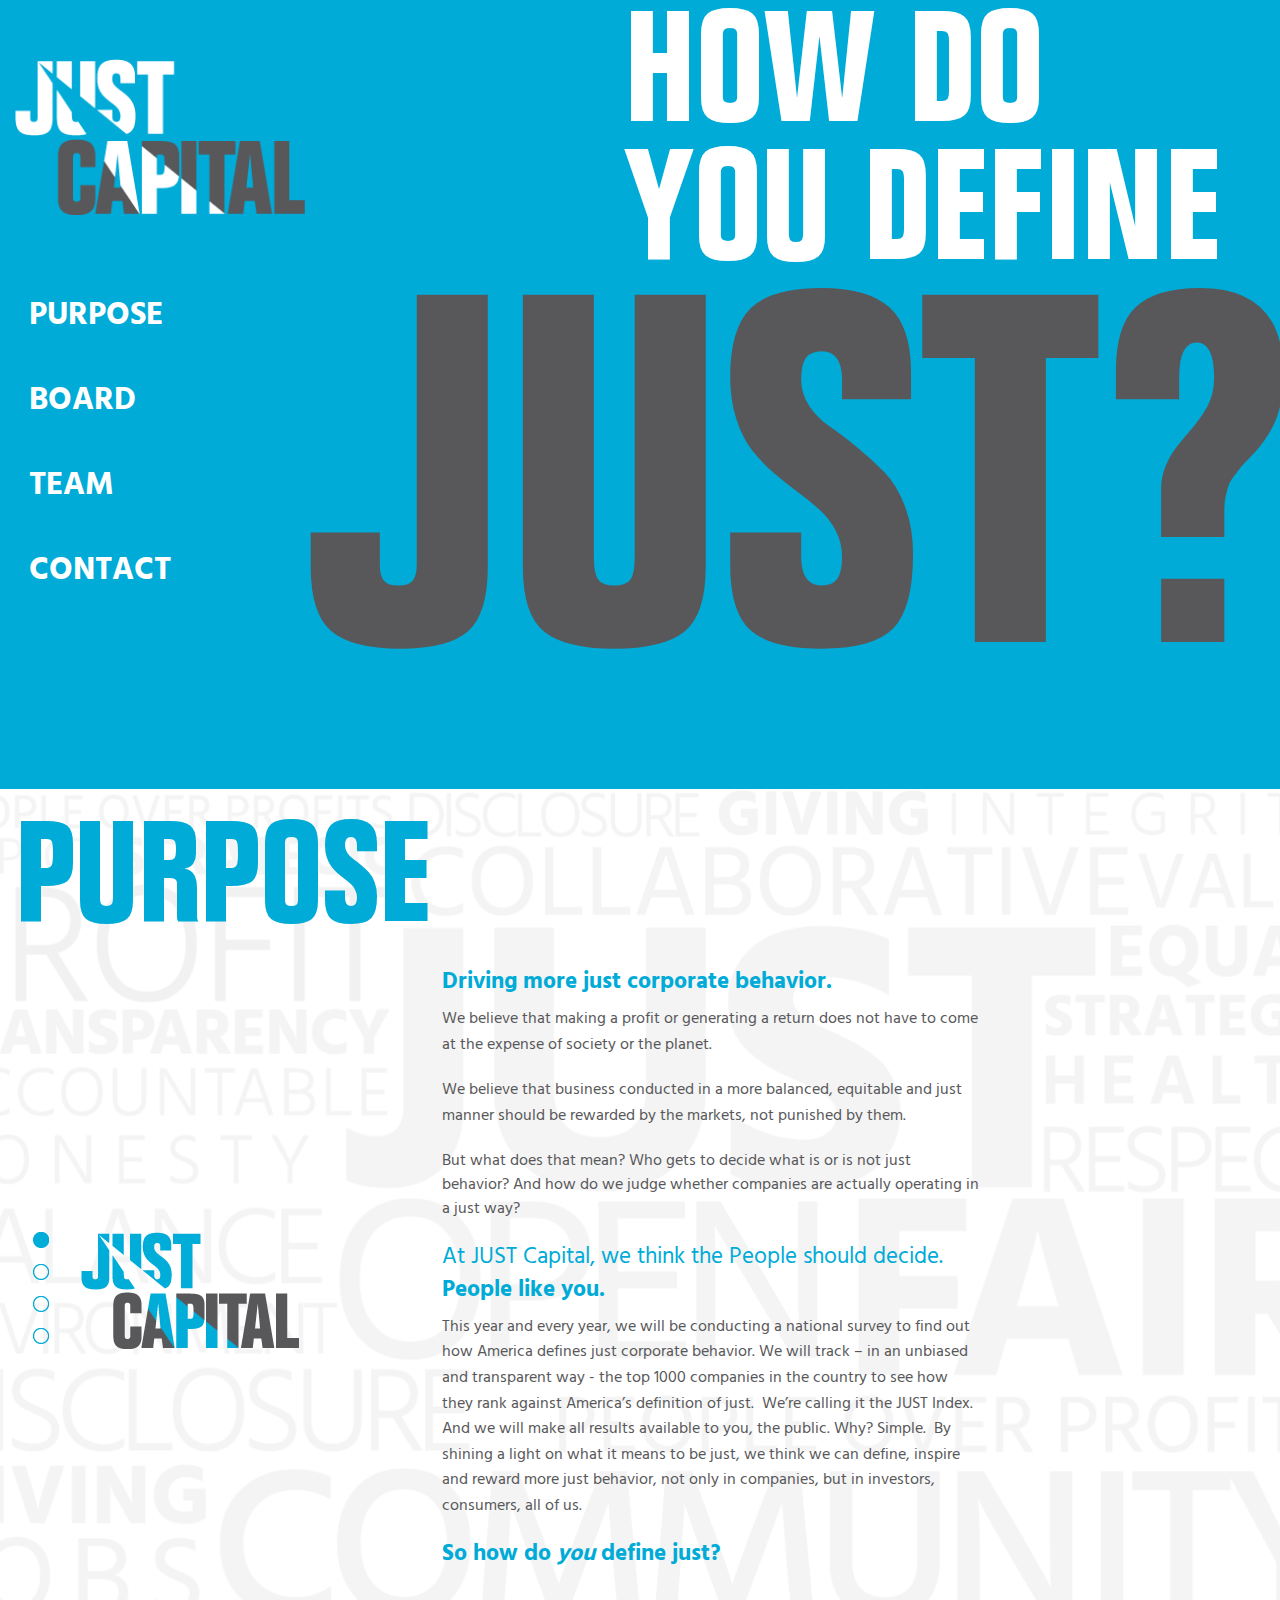
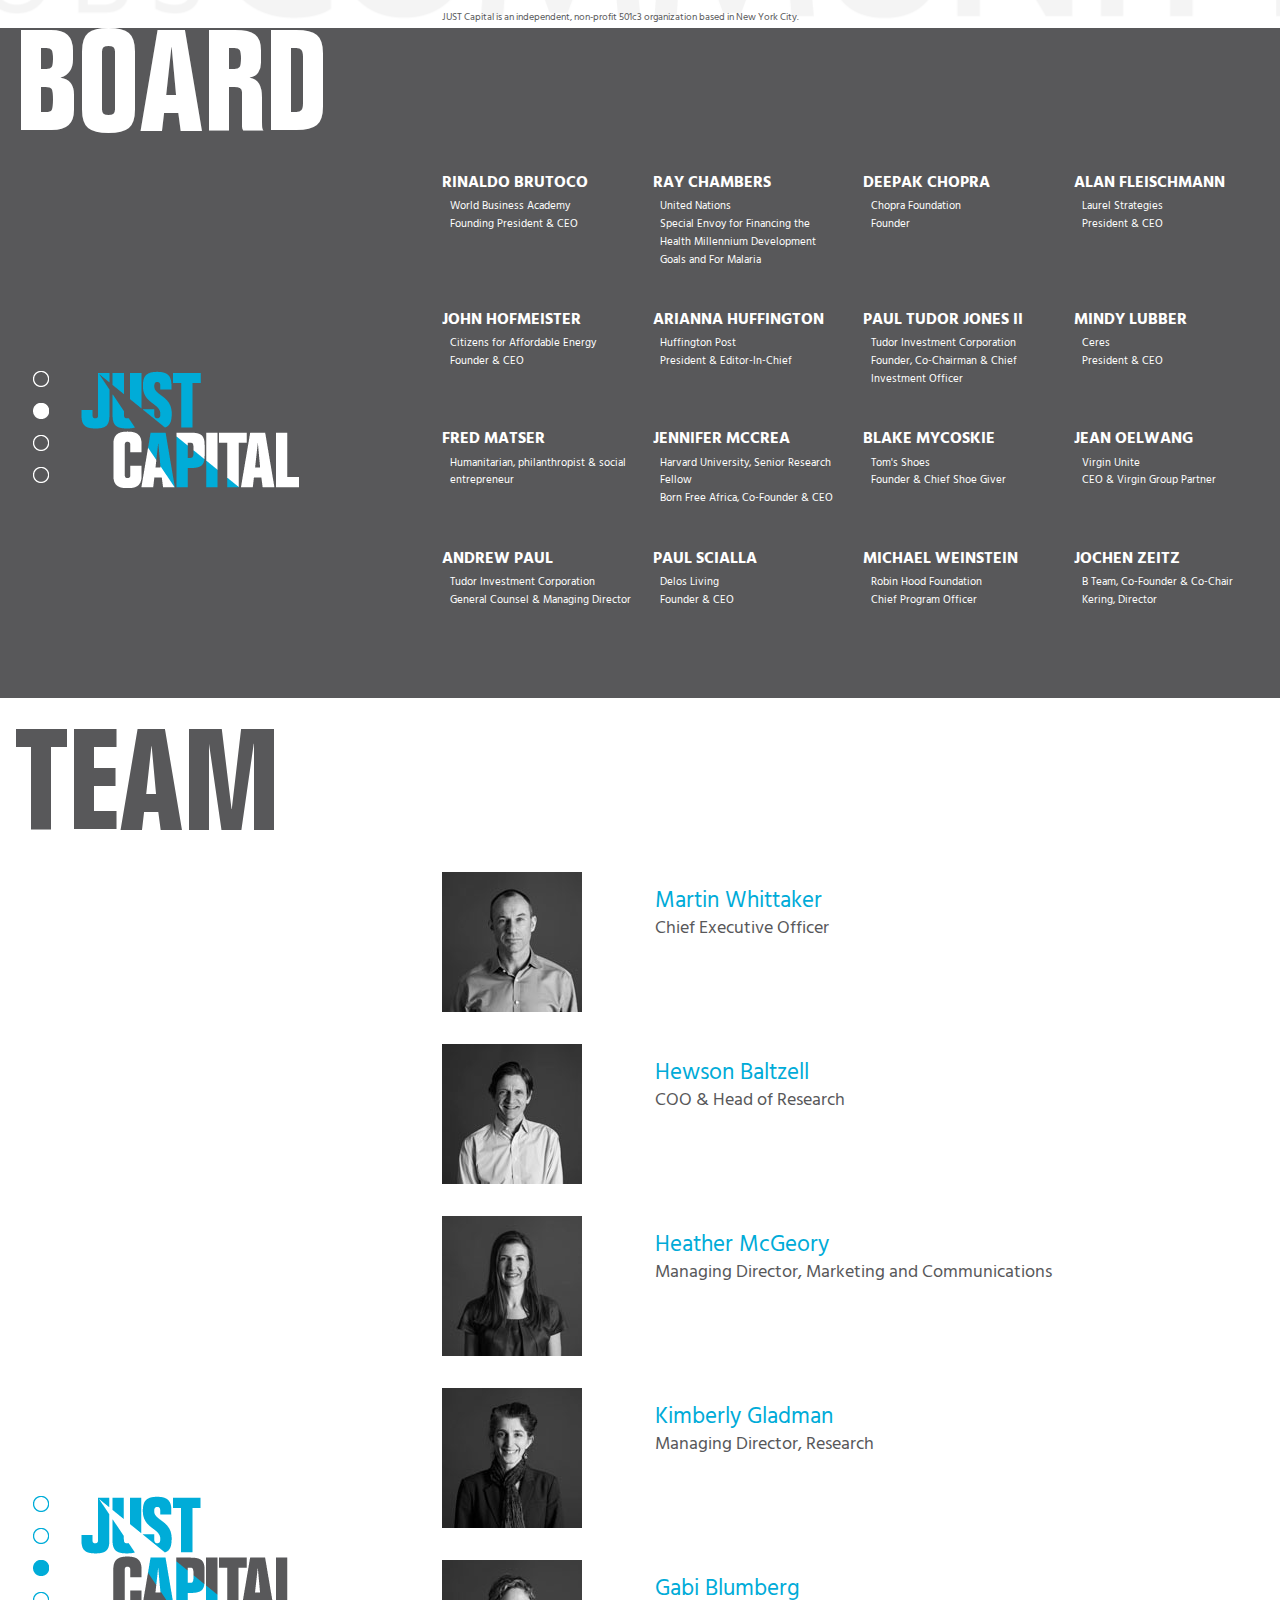
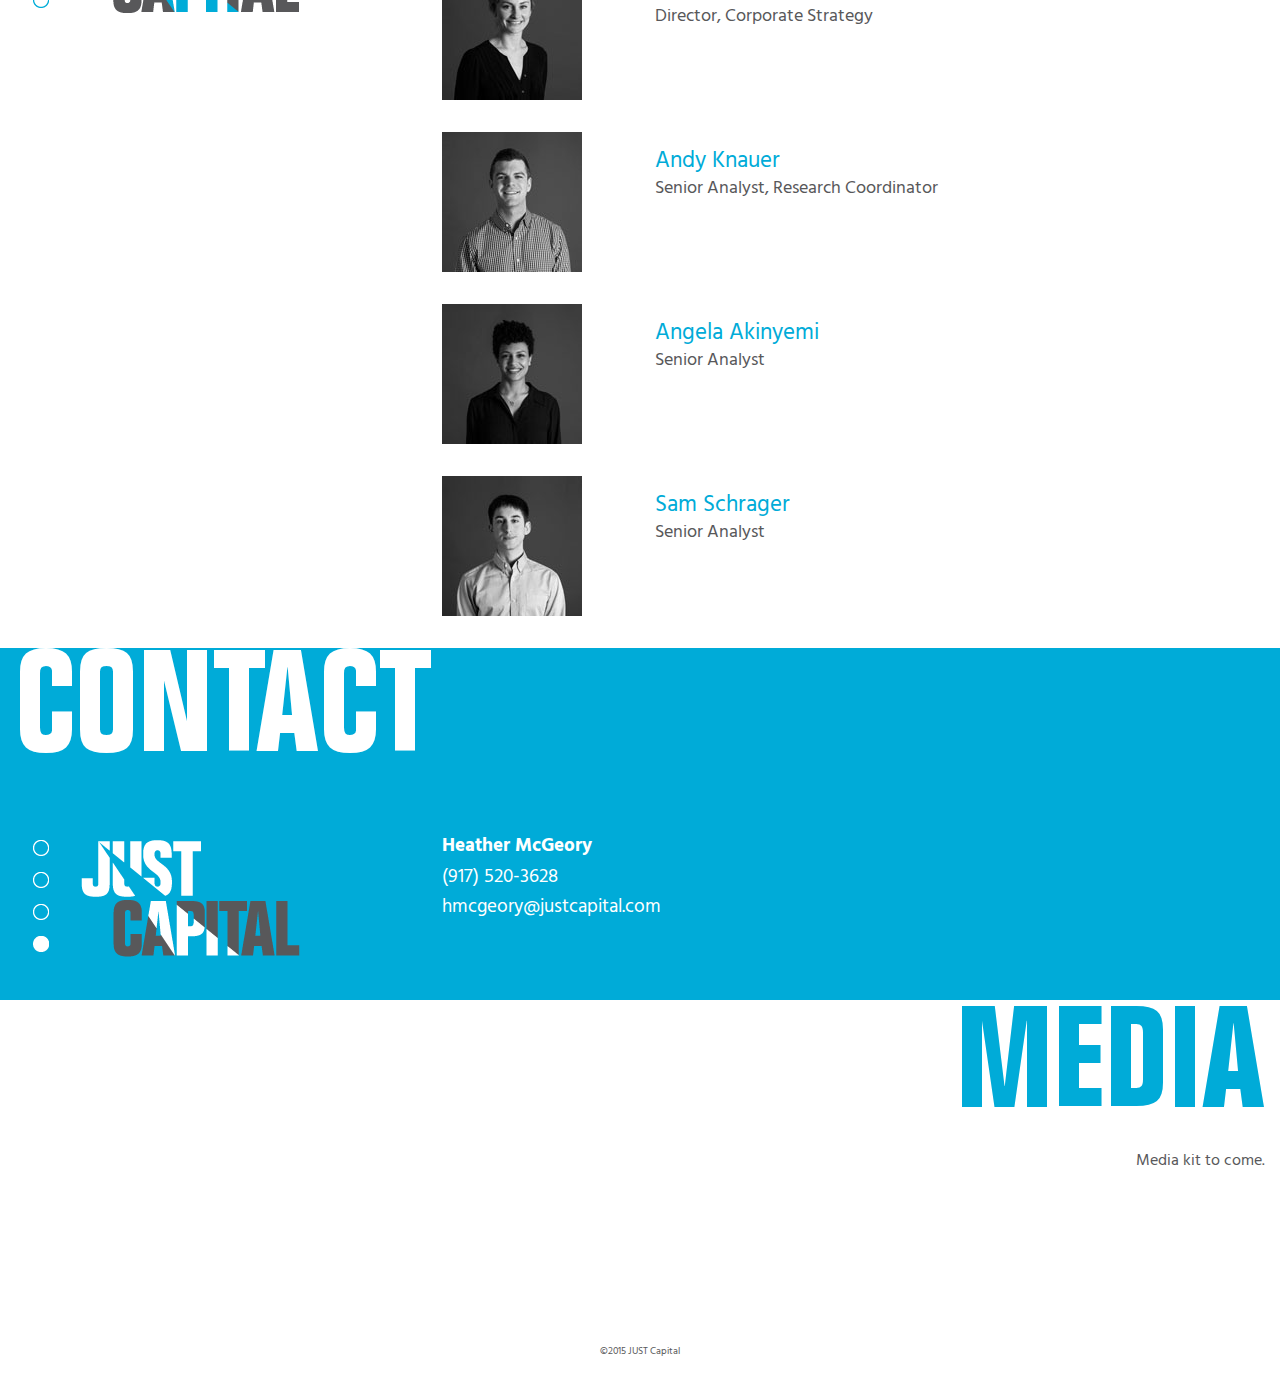
<file: index.html>
<!doctype html>
<html class="no-js" lang="en">
  <head>
    <meta charset="utf-8" />
    <meta name="viewport" content="width=device-width, initial-scale=1.0" />
    <meta name="description" content="We believe that making a profit or generating a return does not have to come at the expense of society or the planet.">
    <meta name="keywords" content="survey, corporate, behavior, just, public, ranking, national, america, united states">
    <meta name="author" content="JUST Capital">
    <title>JUST Capital - How do you define just?</title>
    <link rel="stylesheet" href="css/normalize.css" />
    <link rel="stylesheet" href="css/justcap.v1.1.css" />
    <script src="js/modernizr-min.js"></script>
  </head>
  <body>
    <!-- BEGIN MAIN -->
    <div class="main" role="main" id="pagetop">
      <!-- BEGIN SPLASH SECTION -->
      <section id="splash">
        <div class="row">
          <!-- BEGIN SPLASH SIDBAR -->
          <div class="large-3 medium-3 small-4 columns">
            <div id="staticsidebar">
              <span class="scroll-nav__heading">
                <img src="img/nav_logo.png" title="JUST Capital" alt="JUST Capital"/>
              </span>
              <ul class="side-nav scroll-nav__list hide-for-small-only">
                <li class="purposeBtn"><a>Purpose</a></li>
                <li class="boardBtn"><a>Board</a></li>
                <li class="teamBtn"><a>Team</a></li>
                <li class="contactBtn"><a>Contact</a></li>
              </ul>
            </div>
          </div>
          <!-- END SPLASH SIDEBAR -->
          <!-- BEGIN SPLASH CONTENT-->
          <div class="large-8 large-offset-1 medium-9 medium-offset-0 small-8 small-offset-0 columns">
            <div class="row">
              <div class="large-12 large-offset-0 medium-11 medium-offset-1 small-12 small-offset-0 columns">
                <div class="headline-container">
                  <h2 class="headline"><span id="headline1a">How do </span><br/><span id="headline1b">you define</span><br/><span id="headline2">just?</span></h2>
                </div>
              </div>
            </div>
          </div>
          <!-- END SPLASH CONTENT -->
        </div>
      </section>
      <!-- END SPLASH SECTION -->
      <!-- BEGIN PURPOSE SECTION -->
      <section id="wordcloud">
        <div id="purpose">
          <div class="row">
            <div class="large-4 medium-3 small-12 columns end">
              <h3 class="purpose-heading">Purpose</h3>
            </div>
          </div>
          <div class="row">
            <div class="large-4 medium-3 hidden-for-small columns end">
              <div class="left-nav-box">
                <ul class="left-nav-list left">
                    <li class="blue-btn-active purposeBtn"></li>
                    <li class="blue-btn-inactive boardBtn"></li>
                    <li class="blue-btn-inactive teamBtn"></li>
                    <li class="blue-btn-inactive contactBtn"></li>
                </ul>
                <div class="left-nav-logo right hidden-for-medium-down topBtn">
                  <img src="img/logo-side-white.png" title="JUST Capital Logo" alt="JUST Capital"/>
                </div>
              </div>
            </div>
            <div class="large-8 medium-9 small-12 columns">
              <div class="row">
                <div class="large-8 medium-10 small-12 columns end purpose-content">
                  <h4>Driving more just corporate behavior.</h4>
                  <p>We believe that making a profit or generating a return does not have to come at the expense of society or the planet.</p>
                  <p>We believe that business conducted in a more balanced, equitable and just manner should be rewarded by the markets, not punished by them.</p>
    But what does that mean? Who gets to decide what is or is not just behavior? And how do we judge whether companies are actually operating in a just way?</p>
                  <h4><span class="subheading">At JUST Capital, we think the People should decide.</span><br/>People like you.</h4>
                  <p>This year and every year, we will be conducting a national survey to find out how America defines just corporate behavior. We will track – in an unbiased and transparent way - the top 1000 companies in the country to see how they rank against America’s definition of just.  We’re calling it the JUST Index. And we will make all results available to you, the public.
    Why? Simple.  By shining a light on what it means to be just, we think we can define, inspire and reward more just behavior, not only in companies, but in investors, consumers, all of us.</p>
                  <h4>So how do <span class="italic">you</span> define just?</h4>
                  <br/>
                  <small>JUST Capital is an independent, non-profit 501c3 organization based in New York City.</small>
                </div>
              </div>
            </div>
          </div>
        </div>
      </section>
      <!-- END PURPOSE SECTION -->
      <!-- BEGIN BOARD SECTION -->
      <section id="board">
        <div class="row">
          <div class="large-4 medium-3 small-12 columns end">
            <h3 class="board-heading">Board</h3>
          </div>
        </div>
        <div class="row">
          <div class="large-4 medium-3 hidden-for-small columns end">
            <div class="left-nav-box">
              <ul class="left-nav-list left">
                <li class="white-btn-inactive purposeBtn"></li>
                <li class="white-btn-active boardBtn"></li>
                <li class="white-btn-inactive teamBtn"></li>
                <li class="white-btn-inactive contactBtn"></li>
              </ul>
              <div class="left-nav-logo right hidden-for-medium-down topBtn">
                <img src="img/logo-side-grey.png" title="JUST Capital Logo" alt="JUST Capital"/>
              </div>
            </div>
          </div>
          <div class="large-8 medium-9 small-12 columns">
            <ul class="small-block-grid-2 medium-block-grid-3 large-block-grid-4 board-members">
              <li><h5>Rinaldo Brutoco</h5><p>World Business Academy<br/>Founding President &amp; CEO</p></li>
              <li><h5>Ray Chambers</h5><p>United Nations<br/>Special Envoy for Financing the Health Millennium Development Goals and For Malaria</p></li>
              <li><h5>Deepak Chopra</h5><p>Chopra Foundation<br/>Founder</p></li>
              <li><h5>Alan Fleischmann</h5><p>Laurel Strategies<br/>President &amp; CEO</p></li>
              <li><h5>John Hofmeister</h5><p>Citizens for Affordable Energy<br/>Founder &amp; CEO</p></li>
              <li><h5>Arianna Huffington</h5><p>Huffington Post<br/>President &amp; Editor-In-Chief</p></li>
              <li><h5>Paul Tudor Jones II</h5><p>Tudor Investment Corporation<br/>Founder, Co-Chairman &amp; Chief Investment Officer</p></li>
              <li><h5>Mindy Lubber</h5><p>Ceres<br/>President &amp; CEO</p></li>
              <li><h5>Fred Matser</h5><p>Humanitarian, philanthropist &amp; social entrepreneur</p></li>
              <li><h5>Jennifer McCrea</h5><p>Harvard University, Senior Research Fellow<br/>Born Free Africa, Co-Founder &amp; CEO</p></li>
              <li><h5>Blake Mycoskie</h5><p>Tom's Shoes<br/>Founder &amp; Chief Shoe Giver</p></li>
              <li><h5>Jean Oelwang</h5><p>Virgin Unite<br/>CEO &amp; Virgin Group Partner</p></li>
              <li><h5>Andrew Paul</h5><p>Tudor Investment Corporation<br/>General Counsel &amp; Managing Director</p></li>
              <li><h5>Paul Scialla</h5><p>Delos Living<br/>Founder &amp; CEO</p></li>
              <li><h5>Michael Weinstein</h5><p>Robin Hood Foundation<br/>Chief Program Officer</p></li>
              <li><h5>Jochen Zeitz</h5><p>B Team, Co-Founder &amp; Co-Chair<br/>Kering, Director</p></li>
            </ul>
          </div>
        </div>
      </section>
      <!-- END BOARD SECTION -->
      <!-- BEGIN TEAM SECTION -->
      <section id="team">
        <div class="row">
          <div class="large-4 medium-3 small-12 columns end">
            <h3 class="team-heading">Team</h3>
          </div>
        </div>
        <div class="row">
          <div class="large-4 medium-3 hidden-for-small columns end">
            <div class="left-nav-box">
              <ul class="left-nav-list left">
                <li class="blue-btn-inactive purposeBtn"></li>
                <li class="blue-btn-inactive boardBtn"></li>
                <li class="blue-btn-active teamBtn"></li>
                <li class="blue-btn-inactive contactBtn"></li>
              </ul>
              <div class="left-nav-logo right hidden-for-medium-down topBtn">
                <img src="img/logo-side-white.png" title="JUST Capital Logo" alt="JUST Capital"/>
              </div>
            </div>
          </div>
          <div class="large-8 medium-9 small-12 columns team">
            <!-- START TEAM MEMBER 01 -->
            <div class="row team-member">
              <div class="large-3 medium-3 small-4 columns">
                <img src="img/martin_whittaker.jpg" title="Martin Whitaker Headshot" alt="Martin Whitaker"/>
              </div>
              <div class="large-9 medium-9 small-8 columns">
                <dl class="accordion" data-accordion="teamAccordionGroup">
                  <dd class="accordion-navigation">
                    <a href="#panel1a">
                      <div class="row">
                        <div class="large-12 columns">
                          <h4 class="team-member-name">Martin Whittaker</h4><h5 class="team-member-title">Chief Executive Officer</h5>
                        </div>                            
                      </div>
                    </a>
                    <div id="panel1a" class="row content">
                      <div class="large-12 columns">
                        <p>Martin is the CEO of JUST Capital. A veteran of the sustainable finance and impact investing industry, he previously held senior management positions at Sonen Capital, MissionPoint Capital, Swiss Re and Innovest.  Martin is also co-convener of the CREO family office network, a Board member of the Carbon Disclosure Project (US), and an advisor to the Sustainable Accounting Standards Board.</p>
                      </div>
                    </div>
                  </dd>
                </dl>
              </div>
            </div>
            <!-- START TEAM MEMBER 02 -->
            <div class="row team-member">
              <div class="large-3 medium-3 small-4 columns">
                <img src="img/hewson_baltzell.jpg" title="Hewson Baltzell Headshot" alt="Hewson Baltzell"/>
              </div>
              <div class="large-9 medium-9 small-8 columns">
                <dl class="accordion" data-accordion="teamAccordionGroup">
                  <dd class="accordion-navigation">
                    <a href="#panel2a">
                      <div class="row">
                        <div class="large-12 columns">
                          <h4 class="team-member-name">Hewson Baltzell</h4><h5 class="team-member-title">COO & Head of Research</h5>
                        </div>                            
                      </div>
                    </a>
                    <div id="panel2a" class="row content">
                      <div class="large-12 columns">
                        <p>Hewson is the COO and Head of Research at JUST Capital. Most recently, he was Executive Director and head of product development at MSCI, a leader in Environmental, Social and Governance research and ratings of equities, bonds and other financial instruments for institutional investors.</p>
                        <p>Hewson is on the board of the Global Impact Investing Network and the
Standards Advisory Committee of the Global Impact Investing Rating System. He has an MBA in Finance from Wharton and a BA in International Relations from the University of Pennsylvania.</p>
                      </div>
                    </div>
                  </dd>
                </dl>
              </div>
            </div>
            <!-- START TEAM MEMBER 03 -->
            <div class="row team-member">
              <div class="large-3 medium-3 small-4 columns">
                <img src="img/heather_mcgeory.jpg" title="Heather McGeory Headshot" alt="Heather McGeory"/>
              </div>
              <div class="large-9 medium-9 small-8 columns">
                <dl class="accordion" data-accordion="teamAccordionGroup">
                  <dd class="accordion-navigation">
                    <a href="#panel3a">
                      <div class="row">
                        <div class="large-12 columns">
                          <h4 class="team-member-name">Heather McGeory</h4><h5 class="team-member-title">Managing Director, Marketing and Communications</h5>
                        </div>                            
                      </div>
                    </a>
                    <div id="panel3a" class="row content">
                      <div class="large-12 columns">
                        <p>Heather leads the communications, marketing and partnerships team at JUST Capital. Prior to joining JUST, Heather fundraised for and incubated Here Now, a new initiative launched to mobilize public voices on climate change. She also spent two years on the strategy team at Purpose, advising on digital engagement, incubating new organizations, and creating joint partnerships.</p>
                        <p>Heather was a Faculty Research Fellow at NASA and an Aspen Institute Fellow at the Albright Stonebridge Group. She has a MIA from Columbia University in Energy Policy and Economics and a BA in Religion from Barnard College.</p>
                      </div>
                    </div>
                  </dd>
                </dl>
              </div>
            </div>
            <!-- START TEAM MEMBER 04 -->
            <div class="row team-member">
              <div class="large-3 medium-3 small-4 columns">
                <img src="img/kimberly_gladman.jpg" title="Kimberly Gladman Headshot" alt="Kimberly Gladman"/>
              </div>
              <div class="large-9 medium-9 small-8 columns">
                <dl class="accordion" data-accordion="teamAccordionGroup">
                  <dd class="accordion-navigation">
                    <a href="#panel4a">
                      <div class="row">
                        <div class="large-12 columns">
                          <h4 class="team-member-name">Kimberly Gladman</h4><h5 class="team-member-title">Managing Director, Research</h5>
                        </div>                            
                      </div>
                    </a>
                    <div id="panel4a" class="row content">
                      <div class="large-12 columns">
                        <p>Kimberly focuses on study design and research collaboration.  Before joining JUST, she served as research director for corporate governance specialist GMI (formerly The Corporate Library), and conducted research and shareholder advocacy at Domini Social Investments, a leading socially responsible mutual fund.</p>
                        <p>Kimberly serves on the research committee for the US Forum for Sustainable and Responsible Investment, as well as the steering committee for the Principles for Responsible Investment Academic Network.  Kimberly holds the Chartered Financial Analyst designation, a Ph.D. from NYU, and an undergraduate degree from Yale.</p>
                      </div>
                    </div>
                  </dd>
                </dl>
              </div>
            </div>
            <!-- START TEAM MEMBER 05 -->
            <div class="row team-member">
              <div class="large-3 medium-3 small-4 columns">
                <img src="img/gabi_blumberg.jpg" title="Gabi Blumberg Headshot" alt="Gabi Blumberg"/>
              </div>
              <div class="large-9 medium-9 small-8 columns">
                <dl class="accordion" data-accordion="teamAccordionGroup">
                  <dd class="accordion-navigation">
                    <a href="#panel5a">
                      <div class="row">
                        <div class="large-12 columns">
                          <h4 class="team-member-name">Gabi Blumberg</h4><h5 class="team-member-title">Director, Corporate Strategy</h5>
                        </div>                            
                      </div>
                    </a>
                    <div id="panel5a" class="row content">
                      <div class="large-12 columns">
                        <p>Gabi manages corporate strategy for JUST Capital with particular focus on research and external outreach. She is working with the research team to launch the JUST rankings, ensuring they are aligned with commercial activities, partnerships and communications.</p>
                        <p>Prior to joining JUST Capital, Gabi worked at the pioneering British impact investing firm, Investing for Good. With a focus on mobilizing institutional capital into impact investments, she launched the first exchange-listed Charity Bond in the UK. She also co-authored "The Good Investor", a book of best practice guidelines for impact investors. Gabi earned her MPA with Distinction from the London School of Economics and a BA in Economics from New York University.</p>
                      </div>
                    </div>
                  </dd>
                </dl>
              </div>
            </div>
            <!-- START TEAM MEMBER 06 -->
            <div class="row team-member">
              <div class="large-3 medium-3 small-4 columns">
                <img src="img/andy_knauer.jpg" title="Andy Knauer Headshot" alt="Andy Knauer"/>
              </div>
              <div class="large-9 medium-9 small-8 columns">
                <dl class="accordion" data-accordion="teamAccordionGroup">
                  <dd class="accordion-navigation">
                    <a href="#panel6a">
                      <div class="row">
                        <div class="large-12 columns">
                          <h4 class="team-member-name">Andy Knauer</h4><h5 class="team-member-title">Senior Analyst, Research Coordinator</h5>
                        </div>                            
                      </div>
                    </a>
                    <div id="panel6a" class="row content">
                      <div class="large-12 columns">
                        <p>Andy leads JUST Capital's analyst team and contributes to core research activities related to corporate sustainability and ‘just’ performance.</p>
                        <p>Prior to JUST Capital, Andy was a Research Associate at Harvard Business School.  Working with Bob Eccles and George Serafeim, he authored cases, book chapters, and articles on sustainability strategy and reporting. Andy has done projects with the Bren School, HBX, Columbia University, the Mercatus Center, and the National Bureau of Economic Research. He graduated magna cum laude from the University of California, Santa Barbara, where he was a Regents Scholar.</p>
                      </div>
                    </div>
                  </dd>
                </dl>
              </div>
            </div>
            <!-- START TEAM MEMBER 07 -->
            <div class="row team-member">
              <div class="large-3 medium-3 small-4 columns">
                <img src="img/angela_akinyemi.jpg" title="Angela Akinyemi Headshot" alt="Angela Akinyemi"/>
              </div>
              <div class="large-9 medium-9 small-8 columns">
                <dl class="accordion" data-accordion="teamAccordionGroup">
                  <dd class="accordion-navigation">
                    <a href="#panel7a">
                      <div class="row">
                        <div class="large-12 columns">
                          <h4 class="team-member-name">Angela Akinyemi</h4><h5 class="team-member-title">Senior Analyst</h5>
                        </div>                            
                      </div>
                    </a>
                    <div id="panel7a" class="row content">
                      <div class="large-12 columns">
                        <p>Angela is part of our core research team, working to define, measure and evaluate corporate justness. Prior to joining JUST Capital, Angela worked in Equity Capital Markets at Credit Suisse, running the analytics and research the group relied on to advise clients on equity structure and transactions.</p>
                        <p>Angela is a graduate of Georgetown University, where she received her BA in Physics and minored in Math and French.</p>
                      </div>
                    </div>
                  </dd>
                </dl>
              </div>
            </div>
            <!-- START TEAM MEMBER 08 -->
            <div class="row team-member">
              <div class="large-3 medium-3 small-4 columns">
                <img src="img/sam_schrager.jpg" title="Sam Schrager Headshot" alt="Sam Schrager"/>
              </div>
              <div class="large-9 medium-9 small-8 columns">
                <dl class="accordion" data-accordion="teamAccordionGroup">
                  <dd class="accordion-navigation">
                    <a href="#panel8a">
                      <div class="row">
                        <div class="large-12 columns">
                          <h4 class="team-member-name">Sam Schrager</h4><h5 class="team-member-title">Senior Analyst</h5>
                        </div>                            
                      </div>
                    </a>
                    <div id="panel8a" class="row content">
                      <div class="large-12 columns">
                        <p>Sam’s work at JUST Capital helps to drive efforts in data analysis and index development. He brings a strong background in database management and environmental responsibility to our research team.</p>
                        <p>Sam previously worked in impact investing and brownfield development, where he consulted on projects related to data management, investment due diligence, social entrepreneurship and environmental policy. He also has experience in geospatial analysis and corporate responsibility. Sam received a master's degree in Environmental Management from Duke University.</p>
                      </div>
                    </div>
                  </dd>
                </dl>
              </div>
            </div>
          </div>
        </div>
      </section>
      <!-- END TEAM SECTION -->
      <!-- BEGIN CONTACT SECTION -->
      <section id="contact">
        <div class="row">
          <div class="large-4 medium-3 small-12 columns end">
            <h3 class="contact-heading">Contact</h3>
          </div>
        </div>
        <div class="row">
          <div class="large-4 medium-3 hidden-for-small columns team end">
            <div class="left-nav-box">
              <ul class="left-nav-list left">
                <li class="white-btn-inactive purposeBtn"></li>
                <li class="white-btn-inactive boardBtn"></li>
                <li class="white-btn-inactive teamBtn"></li>
                <li class="white-btn-active contactBtn"></li>
              </ul>
              <div class="left-nav-logo right hidden-for-medium-down topBtn">
                <img src="img/logo-side-blue.png" title="JUST Capital Logo" alt="JUST Capital"/>
              </div>
            </div>
          </div>
          <div class="large-8 medium-9 small-12 columns">
            <ul class="no-bullet contact-info">
              <li class="fn contact-name">Heather McGeory</li>
              <li class="tel"><a href="tel:19175203628">(917) 520-3628</a></li>
              <li class="email"><a href="mailto:hmcgeory@justcapital.com">hmcgeory@justcapital.com</a></li>
            </ul>
          </div>
        </div>
      </section>
      <!-- END CONTACT SECTION -->
      <!-- BEGIN MEDIA SECTION -->
      <section id="media">
        <div class="row">
          <div class="large-12 medium-12 small-12 columns">
              <h3 class="media-heading">Media</h3>
          </div>
          <div class="large-12 medium-12 small-12 columns">
            <p>Media kit to come.</p>
            <br/>
            <br/>
          </div>
        </div>
      </section>
      <div class="media-query-check"></div>
    </div> <!-- END MAIN -->
    <footer id="footer">
    	<div class="text-center"><small>&copy;2015 JUST Capital</small></div>
    </footer>
	<script src="js/justcap.v1.1-min.js"></script>
  </body>
</html>
</file>
